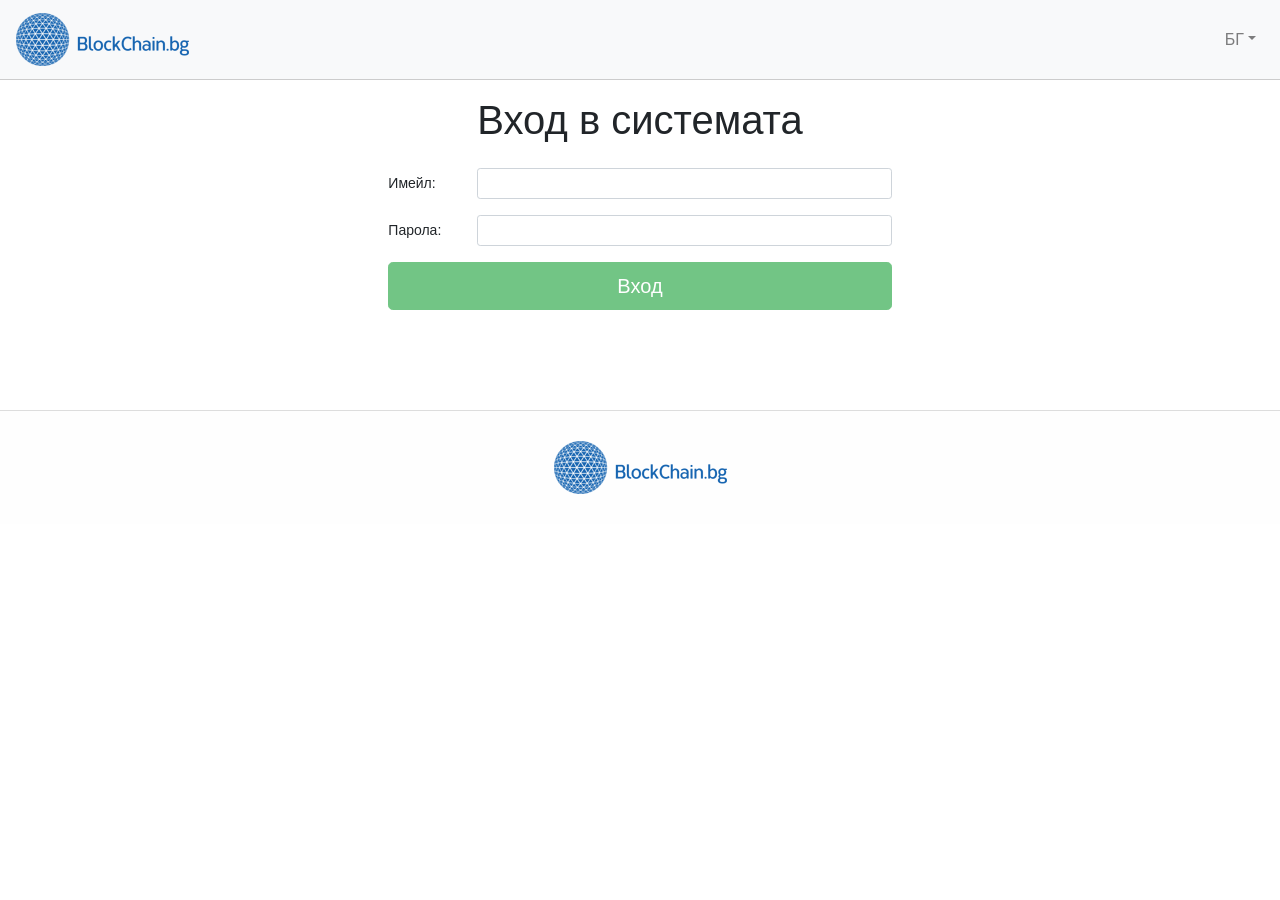
<file: index.html>
<!DOCTYPE html><html><head><meta charset=utf-8><meta name=viewport content="width=device-width,initial-scale=1"><title>BlockChain.bg</title><link rel=apple-touch-icon sizes=180x180 href=/static/images/favicons/apple-touch-icon.png><link rel=icon type=image/png sizes=32x32 href=/static/images/favicons/favicon-32x32.png><link rel=icon type=image/png sizes=16x16 href=/static/images/favicons/favicon-16x16.png><link rel=manifest href=/static/images/favicons/manifest.json><link rel=mask-icon href=/static/images/favicons/safari-pinned-tab.svg color=#1765b1><meta name=theme-color content=#ffffff><link href=/static/css/app.af739a5d2aecb7c8d30e22e64cc269c7.css rel=stylesheet></head><body id=app><script type=text/javascript src=/static/js/manifest.17b8490607ea9c51a3c3.js></script><script type=text/javascript src=/static/js/vendor.06a4a2c540ef76151999.js></script><script type=text/javascript src=/static/js/app.5fbd771e19917fc41378.js></script></body></html>
</file>
